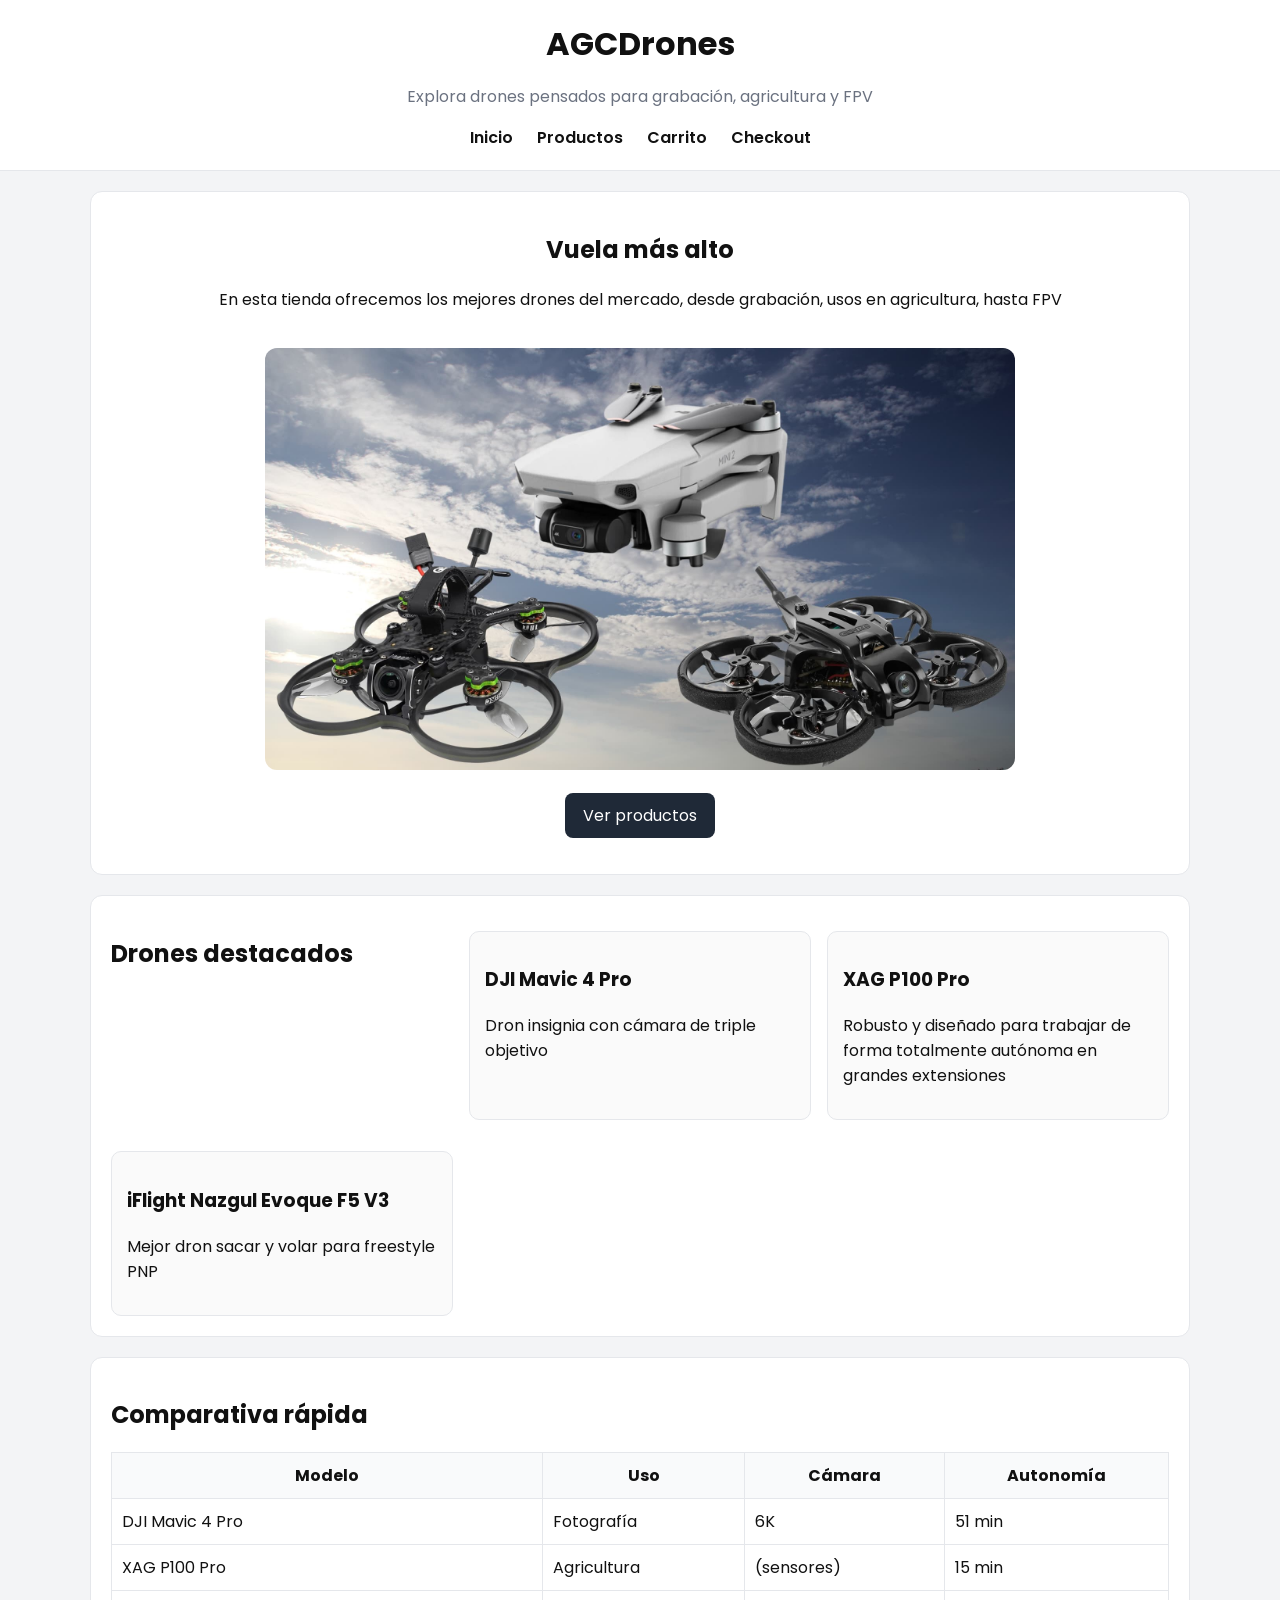
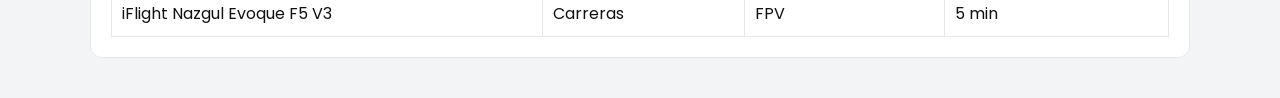
<file: index.html>
<!DOCTYPE html>
<html lang="es">
<head>
  <link href="https://fonts.googleapis.com/css2?family=Poppins:wght@400;600&display=swap" rel="stylesheet">
  <meta charset="UTF-8">
  <meta name="viewport" content="width=device-width, initial-scale=1.0">
  <title>AGCDrones - Inicio</title>

  <link rel="stylesheet" href="css/styles.css">
</head>
<body>
  <header class="site-header">
    <h1>AGCDrones</h1>
    <p>Explora drones pensados para grabación, agricultura y FPV</p>

    <nav class="main-nav">
      <a href="index.html">Inicio</a>
      <a href="productos.html">Productos</a>
      <a href="carrito.html">Carrito</a>
      <a href="checkout.html">Checkout</a>
    </nav>
  </header>

  <main>
    <section class="hero">
      <h2>Vuela más alto</h2>
      <p>
        En esta tienda ofrecemos los mejores drones del mercado, 
        desde grabación, usos en agricultura, hasta FPV
      </p>
      <img src="img/drones_varios.jpg" alt="Drone volando sobre un paisaje">
      <p>
        <a class="button" href="productos.html">Ver productos</a>
      </p>
    </section>

    <section class="featured">
      <h2>Drones destacados</h2>

      <article class="card">
        <h3>DJI Mavic 4 Pro</h3>
        <p>Dron insignia con cámara de triple objetivo</p>
      </article>

      <article class="card">
        <h3>XAG P100 Pro</h3>
        <p>Robusto y diseñado para trabajar de forma totalmente autónoma en grandes extensiones</p>
      </article>

      <article class="card">
        <h3>iFlight Nazgul Evoque F5 V3</h3>
        <p>Mejor dron sacar y volar para freestyle PNP</p>
      </article>
    </section>

    <section class="specs">
      <h2>Comparativa rápida</h2>
      <table>
        <thead>
          <tr>
            <th>Modelo</th>
            <th>Uso</th>
            <th>Cámara</th>
            <th>Autonomía</th>
          </tr>
        </thead>
        <tbody>
          <tr>
            <td>DJI Mavic 4 Pro</td>
            <td>Fotografía</td>
            <td>6K</td>
            <td>51 min</td>
          </tr>
          <tr>
            <td>XAG P100 Pro</td>
            <td>Agricultura</td>
            <td>(sensores)</td>
            <td>15 min</td>
          </tr>
          <tr>
            <td>iFlight Nazgul Evoque F5 V3</td>
            <td>Carreras</td>
            <td>FPV</td>
            <td>5 min</td>
          </tr>
        </tbody>
      </table>
    </section>
  </main>
</body>
</html>
</file>
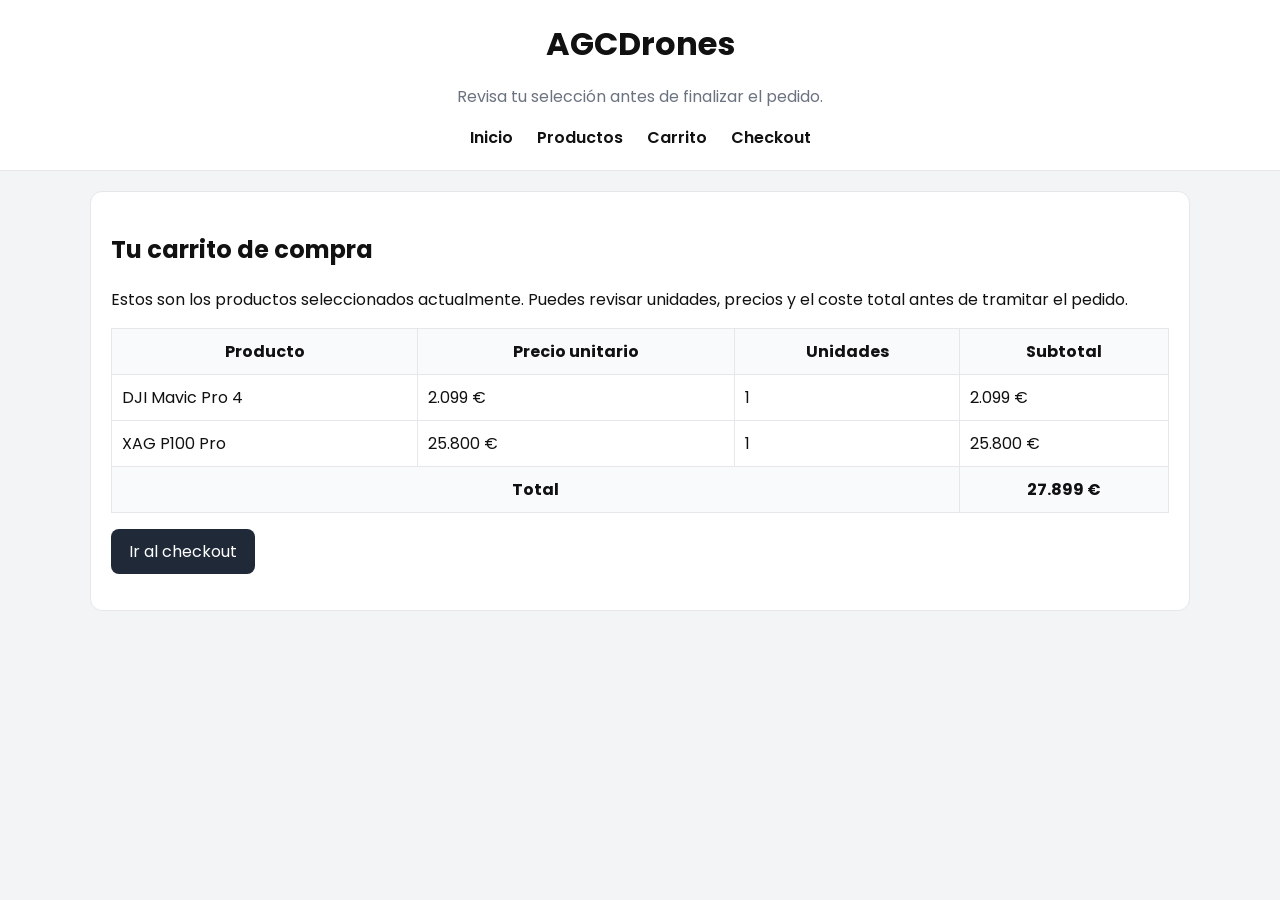
<file: carrito.html>
<!DOCTYPE html>
<html lang="es">
<head>
  <link href="https://fonts.googleapis.com/css2?family=Poppins:wght@400;600&display=swap" rel="stylesheet">
  <meta charset="UTF-8">
  <meta name="viewport" content="width=device-width, initial-scale=1.0">
  <title>AGCDrones - Carrito</title>
  <link rel="stylesheet" href="css/styles.css">
</head>
<body>
  <header class="site-header">
    <h1>AGCDrones</h1>
    <p>Revisa tu selección antes de finalizar el pedido.</p>

    <nav class="main-nav">
      <a href="index.html">Inicio</a>
      <a href="productos.html">Productos</a>
      <a href="carrito.html">Carrito</a>
      <a href="checkout.html">Checkout</a>
    </nav>
  </header>

  <main>
    <section class="specs">
      <h2>Tu carrito de compra</h2>
      <p>
        Estos son los productos seleccionados actualmente. Puedes revisar unidades,
        precios y el coste total antes de tramitar el pedido.
      </p>

      <table>
        <thead>
          <tr>
            <th>Producto</th>
            <th>Precio unitario</th>
            <th>Unidades</th>
            <th>Subtotal</th>
          </tr>
        </thead>
        <tbody>
          <tr>
            <td>DJI Mavic Pro 4</td>
            <td>2.099 €</td>
            <td>1</td>
            <td>2.099 €</td>
          </tr>
          <tr>
            <td>XAG P100 Pro</td>
            <td>25.800 €</td>
            <td>1</td>
            <td>25.800 €</td>
          </tr>
        </tbody>
        <tfoot>
          <tr>
            <th colspan="3">Total</th>
            <th>27.899 €</th>
          </tr>
        </tfoot>
      </table>

      <p>
        <a class="button" href="checkout.html">Ir al checkout</a>
      </p>
    </section>
  </main>
</body>
</html>
</file>
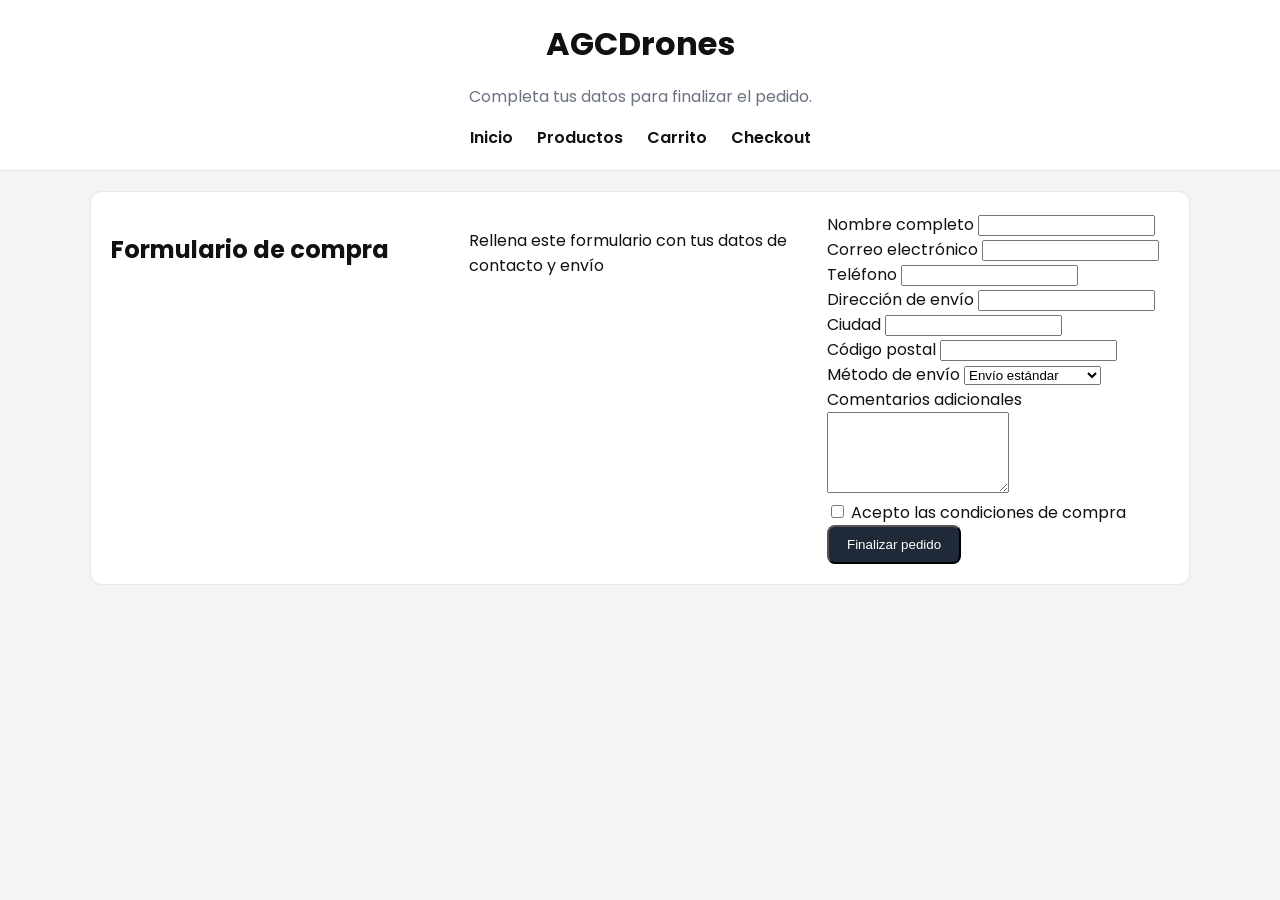
<file: checkout.html>
<!DOCTYPE html>
<html lang="es">
<head>
  <link href="https://fonts.googleapis.com/css2?family=Poppins:wght@400;600&display=swap" rel="stylesheet">
  <meta charset="UTF-8">
  <meta name="viewport" content="width=device-width, initial-scale=1.0">
  <title>AGCDrones - Checkout</title>
  <link rel="stylesheet" href="css/styles.css">
</head>
<body>
  <header class="site-header">
    <h1>AGCDrones</h1>
    <p>Completa tus datos para finalizar el pedido.</p>

    <nav class="main-nav">
      <a href="index.html">Inicio</a>
      <a href="productos.html">Productos</a>
      <a href="carrito.html">Carrito</a>
      <a href="checkout.html">Checkout</a>
    </nav>
  </header>

  <main>
    <section class="featured">
      <h2>Formulario de compra</h2>
      <p>
        Rellena este formulario con tus datos de contacto y envío
      </p>

      <form action="#" method="post" class="checkout-form">
        <div class="form-group">
          <label for="nombre">Nombre completo</label>
          <input type="text" id="nombre" name="nombre" required>
        </div>

        <div class="form-group">
          <label for="email">Correo electrónico</label>
          <input type="email" id="email" name="email" required>
        </div>

        <div class="form-group">
          <label for="telefono">Teléfono</label>
          <input type="tel" id="telefono" name="telefono">
        </div>

        <div class="form-group">
          <label for="direccion">Dirección de envío</label>
          <input type="text" id="direccion" name="direccion" required>
        </div>

        <div class="form-group">
          <label for="ciudad">Ciudad</label>
          <input type="text" id="ciudad" name="ciudad" required>
        </div>

        <div class="form-group">
          <label for="postal">Código postal</label>
          <input type="text" id="postal" name="postal" required>
        </div>

        <div class="form-group">
          <label for="envio">Método de envío</label>
          <select id="envio" name="envio">
            <option value="estandar">Envío estándar</option>
            <option value="express">Exprés</option>
            <option value="recogida">Recogida en tienda</option>
          </select>
        </div>

        <div class="form-group">
          <label for="comentarios">Comentarios adicionales</label>
          <textarea id="comentarios" name="comentarios" rows="5"></textarea>
        </div>

        <div class="form-check">
          <input type="checkbox" id="condiciones" name="condiciones" required>
          <label for="condiciones">Acepto las condiciones de compra</label>
        </div>

        <div class="form-group">
          <button type="submit" class="button">Finalizar pedido</button>
        </div>
      </form>
    </section>
  </main>
</body>
</html>
</file>
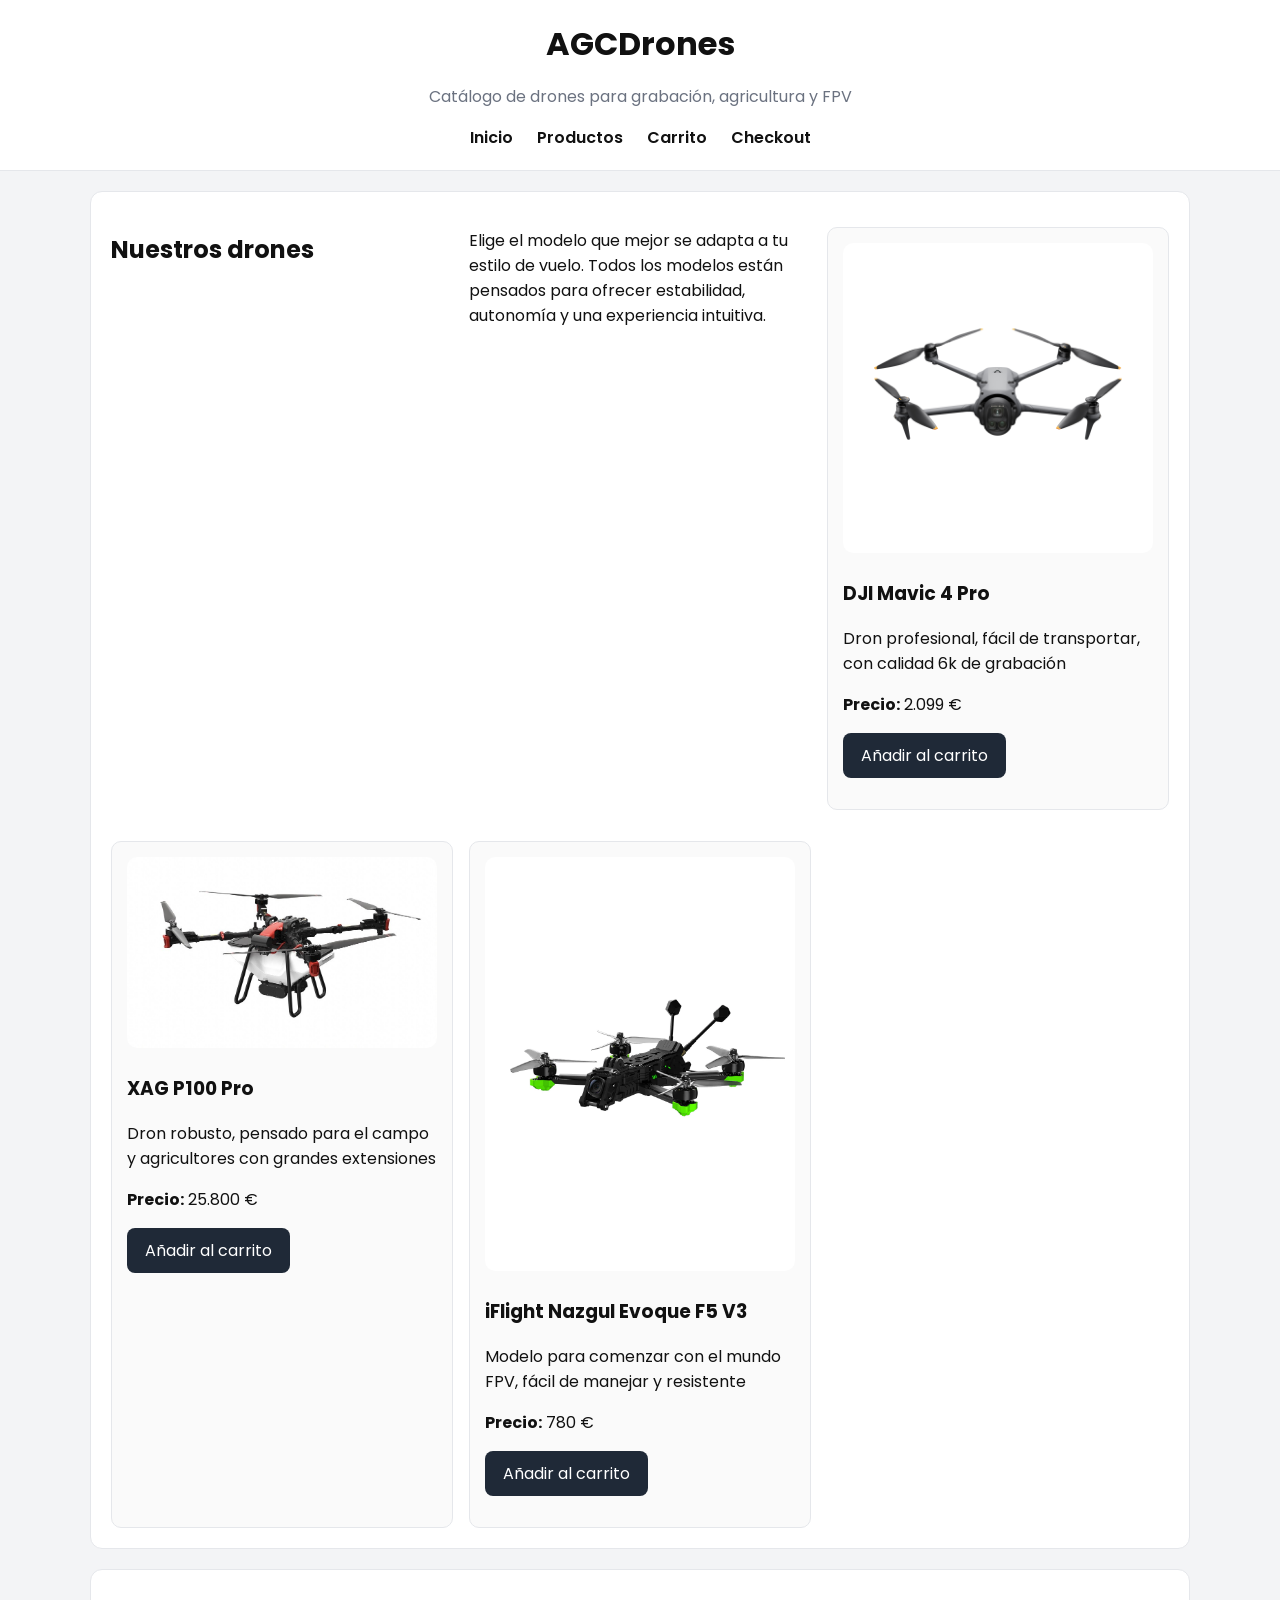
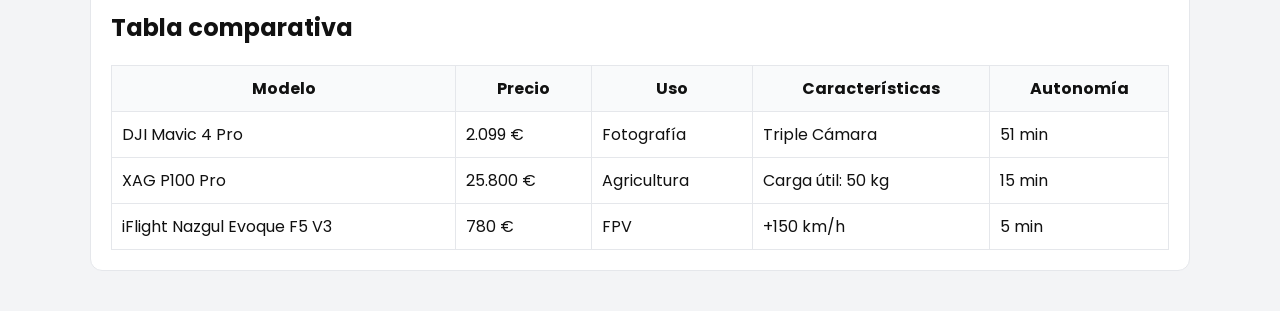
<file: productos.html>
<!DOCTYPE html>
<html lang="es">
<head>
  <link href="https://fonts.googleapis.com/css2?family=Poppins:wght@400;600&display=swap" rel="stylesheet">
  <meta charset="UTF-8">
  <meta name="viewport" content="width=device-width, initial-scale=1.0">
  <title>AGCDrones - Catálogo</title>
  <link rel="stylesheet" href="css/styles.css">
</head>
<body>
  <header class="site-header">
    <h1>AGCDrones</h1>
    <p>Catálogo de drones para grabación, agricultura y FPV</p>

    <nav class="main-nav">
      <a href="index.html">Inicio</a>
      <a href="productos.html">Productos</a>
      <a href="carrito.html">Carrito</a>
      <a href="checkout.html">Checkout</a>
    </nav>
  </header>

  <main>
    <section class="featured">
      <h2>Nuestros drones</h2>
      <p>
        Elige el modelo que mejor se adapta a tu estilo de vuelo. Todos los modelos
        están pensados para ofrecer estabilidad, autonomía y una experiencia intuitiva.
      </p>

      <article class="card">
        <img src="img/MAVIC-4-PRO.jpg" alt="Drone SkyMini X1">
        <h3>DJI Mavic 4 Pro</h3>
        <p>Dron profesional, fácil de transportar, con calidad 6k de grabación</p>
        <p><strong>Precio:</strong> 2.099 €</p>
        <p><a class="button" href="carrito.html">Añadir al carrito</a></p>
      </article>

      <article class="card">
        <img src="img/XAG-P100-PRO-MAIN-REVOCAST3-1.jpg" alt="Drone Falcon Pro 4K">
        <h3>XAG P100 Pro</h3>
        <p>Dron robusto, pensado para el campo y agricultores con grandes extensiones</p>
        <p><strong>Precio:</strong> 25.800 €</p>
        <p><a class="button" href="carrito.html">Añadir al carrito</a></p>
      </article>

      <article class="card">
        <img src="img/nazgul-evoque-f5-v3-o4-gps-preorder-5123941.jpg" alt="Drone Racer Jet R2">
        <h3>iFlight Nazgul Evoque F5 V3</h3>
        <p>Modelo para comenzar con el mundo FPV, fácil de manejar y resistente</p>
        <p><strong>Precio:</strong> 780 €</p>
        <p><a class="button" href="carrito.html">Añadir al carrito</a></p>
      </article>
    </section>

    <section class="specs">
      <h2>Tabla comparativa</h2>
      <table>
        <thead>
          <tr>
            <th>Modelo</th>
            <th>Precio</th>
            <th>Uso</th>
            <th>Características</th>
            <th>Autonomía</th>
          </tr>
        </thead>
        <tbody>
          <tr>
            <td>DJI Mavic 4 Pro</td>
            <td>2.099 €</td>
            <td>Fotografía</td>
            <td>Triple Cámara</td>
            <td>51 min</td>
          </tr>
          <tr>
            <td>XAG P100 Pro</td>
            <td>25.800 €</td>
            <td>Agricultura</td>
            <td>Carga útil: 50 kg</td>
            <td>15 min</td>
          </tr>
          <tr>
            <td>iFlight Nazgul Evoque F5 V3</td>
            <td>780 €</td>
            <td>FPV</td>
            <td>+150 km/h</td>
            <td>5 min</td>
          </tr>
        </tbody>
      </table>
    </section>
  </main>
</body>
</html>
</file>
<file: css/styles.css>
:root {
  --bg: #f3f4f6;
  --white: #ffffff;
  --text: #111111;
  --muted: #6b7280;
  --border: #e5e7eb;
  --dark: #1f2937;
  --dark-hover: #374151;
}

body {
  margin: 0;
  font-family: 'Poppins', Arial, sans-serif;
  background-color: var(--bg);
  color: var(--text);
}

.site-header,
.site-footer {
  background-color: var(--white);
  text-align: center;
  padding: 20px;
  border-bottom: 1px solid var(--border);
}

.site-footer {
  border-top: 1px solid var(--border);
  border-bottom: none;
  margin-top: 20px;
}

.site-header h1 {
  margin: 0 0 8px 0;
}

.site-header p,
.site-footer p {
  color: var(--muted);
}

.main-nav {
  margin-top: 14px;
}

.main-nav a {
  text-decoration: none;
  color: var(--text);
  margin: 0 10px;
  font-weight: 600;
}

main {
  max-width: 1100px;
  margin: 0 auto;
  padding: 20px;
}

.hero,
.featured,
.specs {
  background-color: var(--white);
  border: 1px solid var(--border);
  border-radius: 12px;
  padding: 20px;
  margin-bottom: 20px;
}

.hero {
  text-align: center;
}

.hero img {
  width: 100%;
  max-width: 750px;
  margin-top: 20px;
  border-radius: 12px;
}

.button {
  display: inline-block;
  background-color: var(--dark);
  color: white;
  text-decoration: none;
  padding: 10px 18px;
  border-radius: 8px;
}

.button:hover {
  background-color: var(--dark-hover);
}

.card {
  background-color: #fafafa;
  border: 1px solid var(--border);
  border-radius: 10px;
  padding: 15px;
  margin-top: 15px;
}

.card img {
  width: 100%;
  border-radius: 10px;
}

table {
  width: 100%;
  border-collapse: collapse;
}

th, td {
  border: 1px solid var(--border);
  padding: 10px;
}

th {
  background-color: #f9fafb;
}

@media (min-width: 768px) {
  .featured {
    display: grid;
    grid-template-columns: repeat(3, 1fr);
    gap: 16px;
  }
}
</file>
